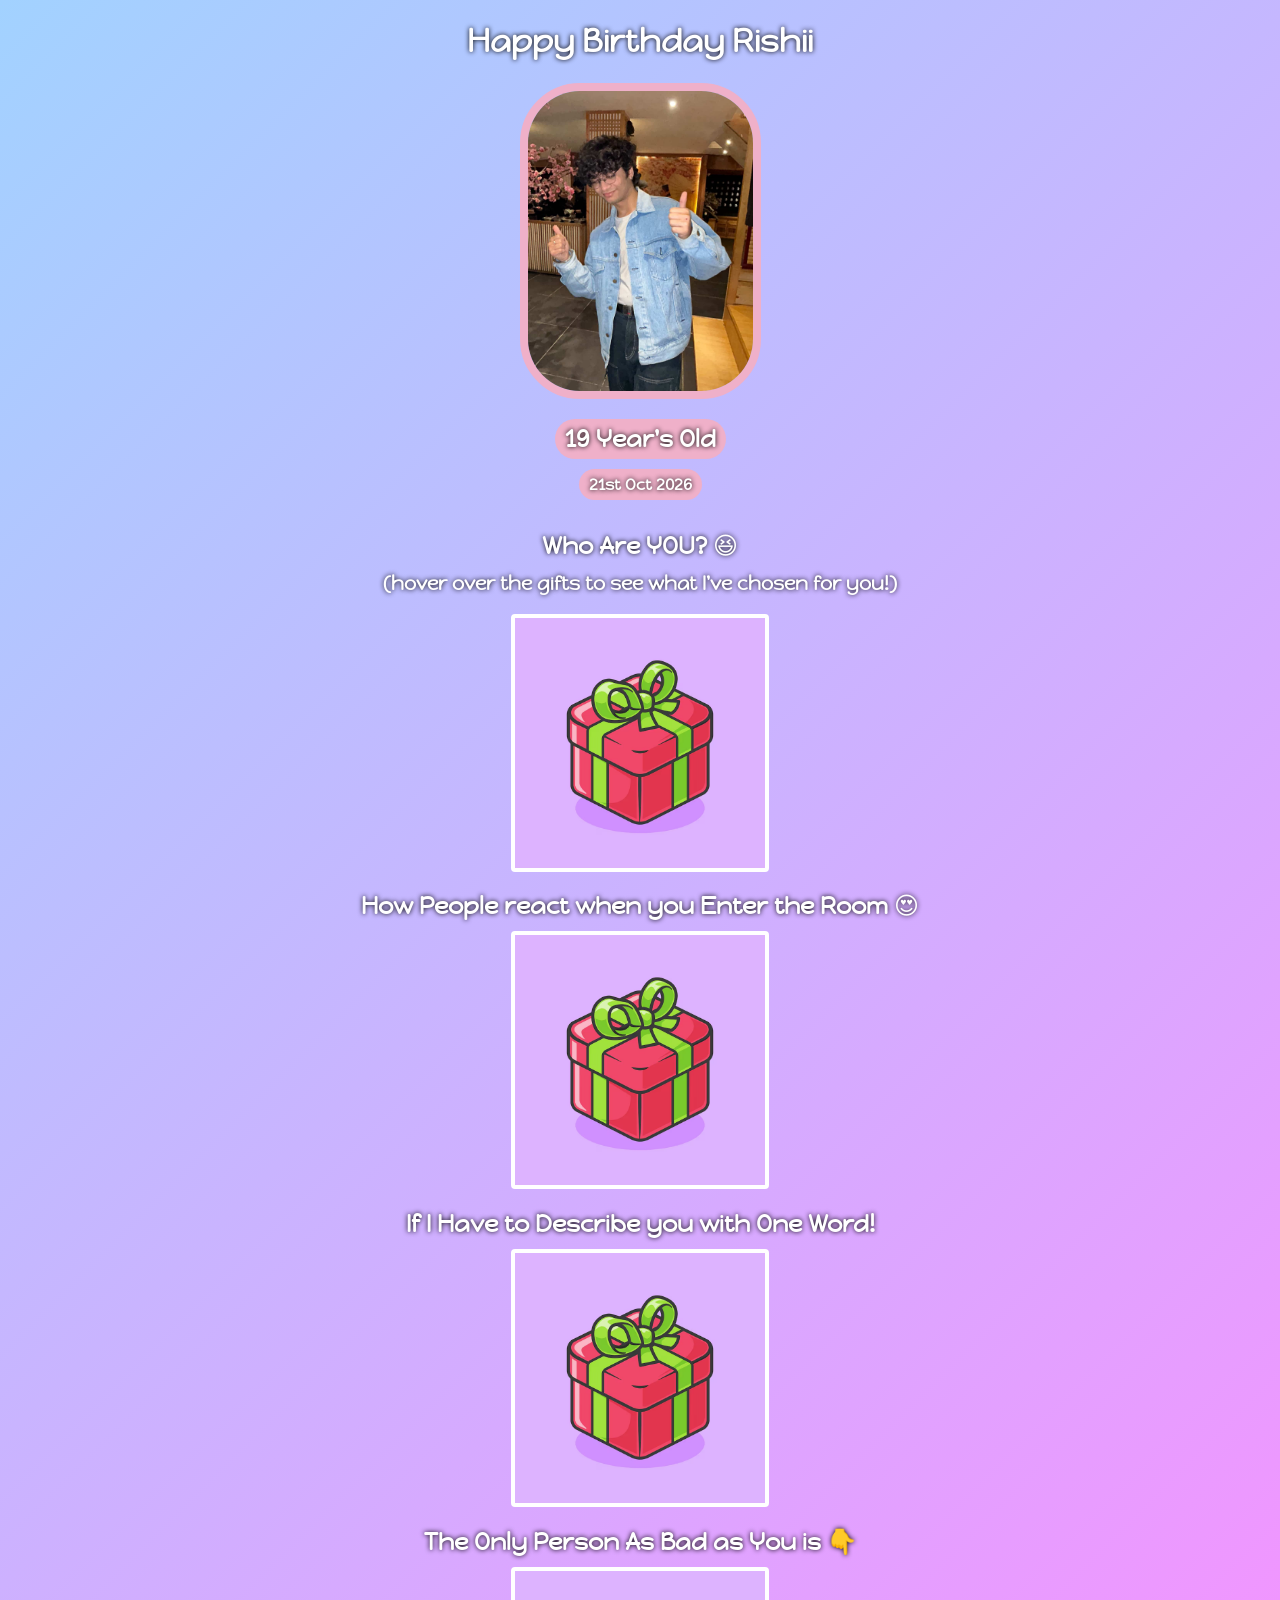
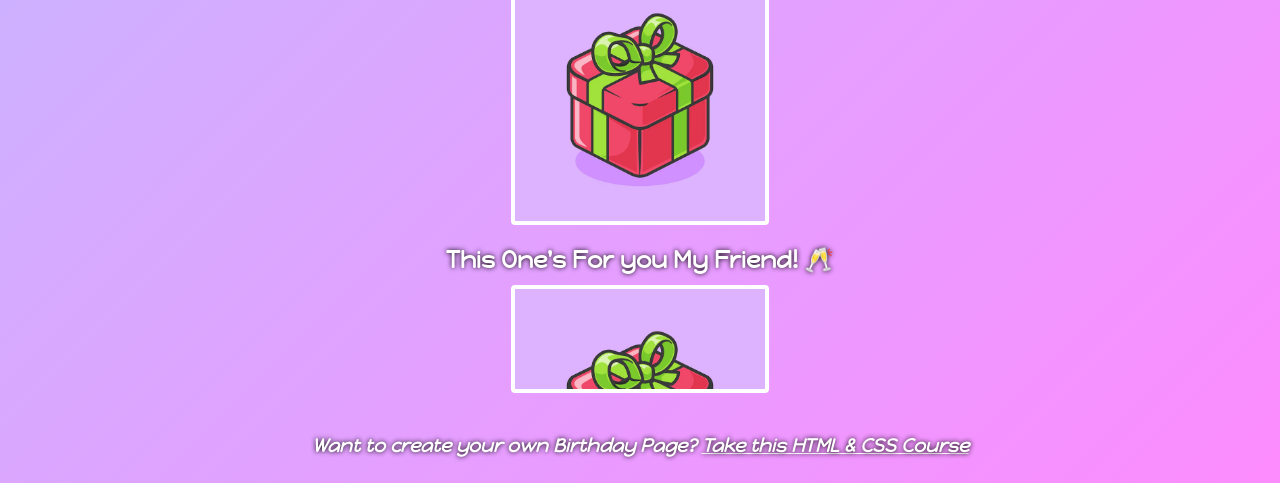
<file: 01. HTML, CSS/Birthday Gift Site/index.html>
<!DOCTYPE html>
<html lang="en">
<head>
    <meta charset="UTF-8">
    <meta name="viewport" content="width=device-width, initial-scale=1.0">
    <link rel="preconnect" href="https://fonts.googleapis.com">
    <link rel="preconnect" href="https://fonts.gstatic.com" crossorigin>
    <link href="https://fonts.googleapis.com/css2?family=Happy+Monkey&family=Orbitron:wght@400..900&display=swap" rel="stylesheet">
    <link rel="stylesheet" href="styles.css">
    <title>Happy Birthday</title>
</head>
<body>
    <div id="header">
        <h1 id="title">Happy Birthday Rishii</h1>
        <!-- Ignore the Images -->
        <img id="main-img" src="images/my_image.jpg" alt="Rishii's Birthday">
        <h2 id="age">19 Year's Old</h2>
        <h4 id="date">21st Oct 2026</h4>
    </div>
    <div class="gift-section">
        <h2 class="gift-title">Who Are YOU? 😆</h2>
        <h3 class="gift-hint">(hover over the gifts to see what I've chosen for you!)</h3>
        <div class="gift-image" id="gift-1"></div>
        <h2 class="gift-title">How People react when you Enter the Room 😍</h2>
        <div class="gift-image" id="gift-2"></div>
        <h2 class="gift-title">If I Have to Describe you with One Word!</h2>
        <div class="gift-image" id="gift-3"></div>
        <h2 class="gift-title">The Only Person As Bad as You is 👇</h2>
        <div class="gift-image" id="gift-4"></div>
        <h2 class="gift-title">This One's For you My Friend! 🥂</h2>
        <div class="gift-image" id="gift-5"></div>
    </div>
    <h3 id="footer">Want to create your own Birthday Page? <a href="https://scrimba.com/learn/htmlandcss" target="_blank">Take this HTML & CSS Course</a></h3>
</body>
</html>
</file>
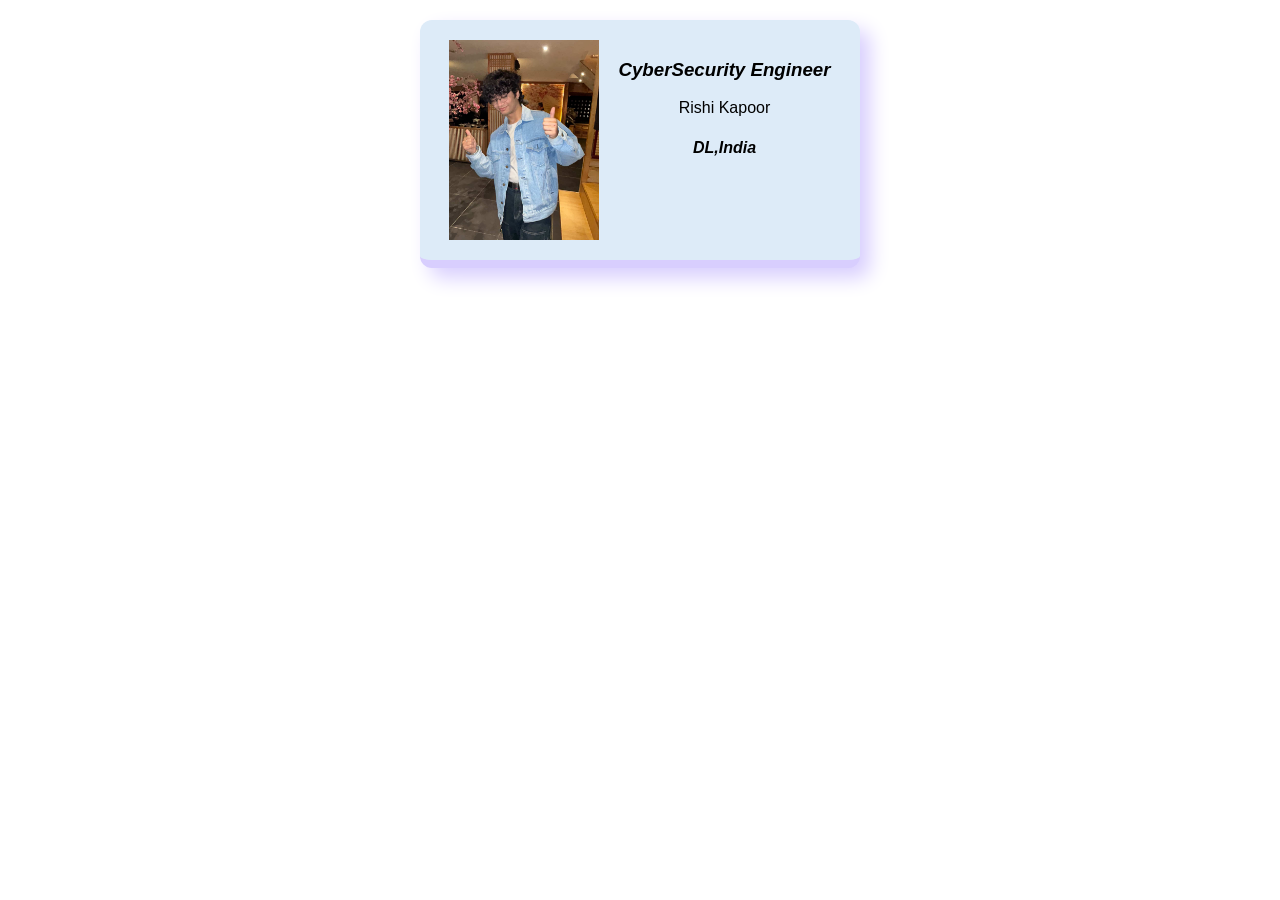
<file: 01. HTML, CSS/Business--Card/Index.html>
<!DOCTYPE html>
<html lang="en">
<head>
    <meta charset="UTF-8">
    <meta name="viewport" content="width=device-width, initial-scale=1.0">
    <link rel="stylesheet" href="styles.css">
    <title>Business Card</title>
</head>
<body>
    <div class="card ">
        <img src="my_image.jpg" alt="Rishi's Image Loading..." class="pfp ">
        <div>
            <h3><i>CyberSecurity Engineer</i></h3>
            <p>Rishi Kapoor</p>
            <h4><i>DL,India</i></h4>
        </div>
    </div>
</body>
</html>
</file>
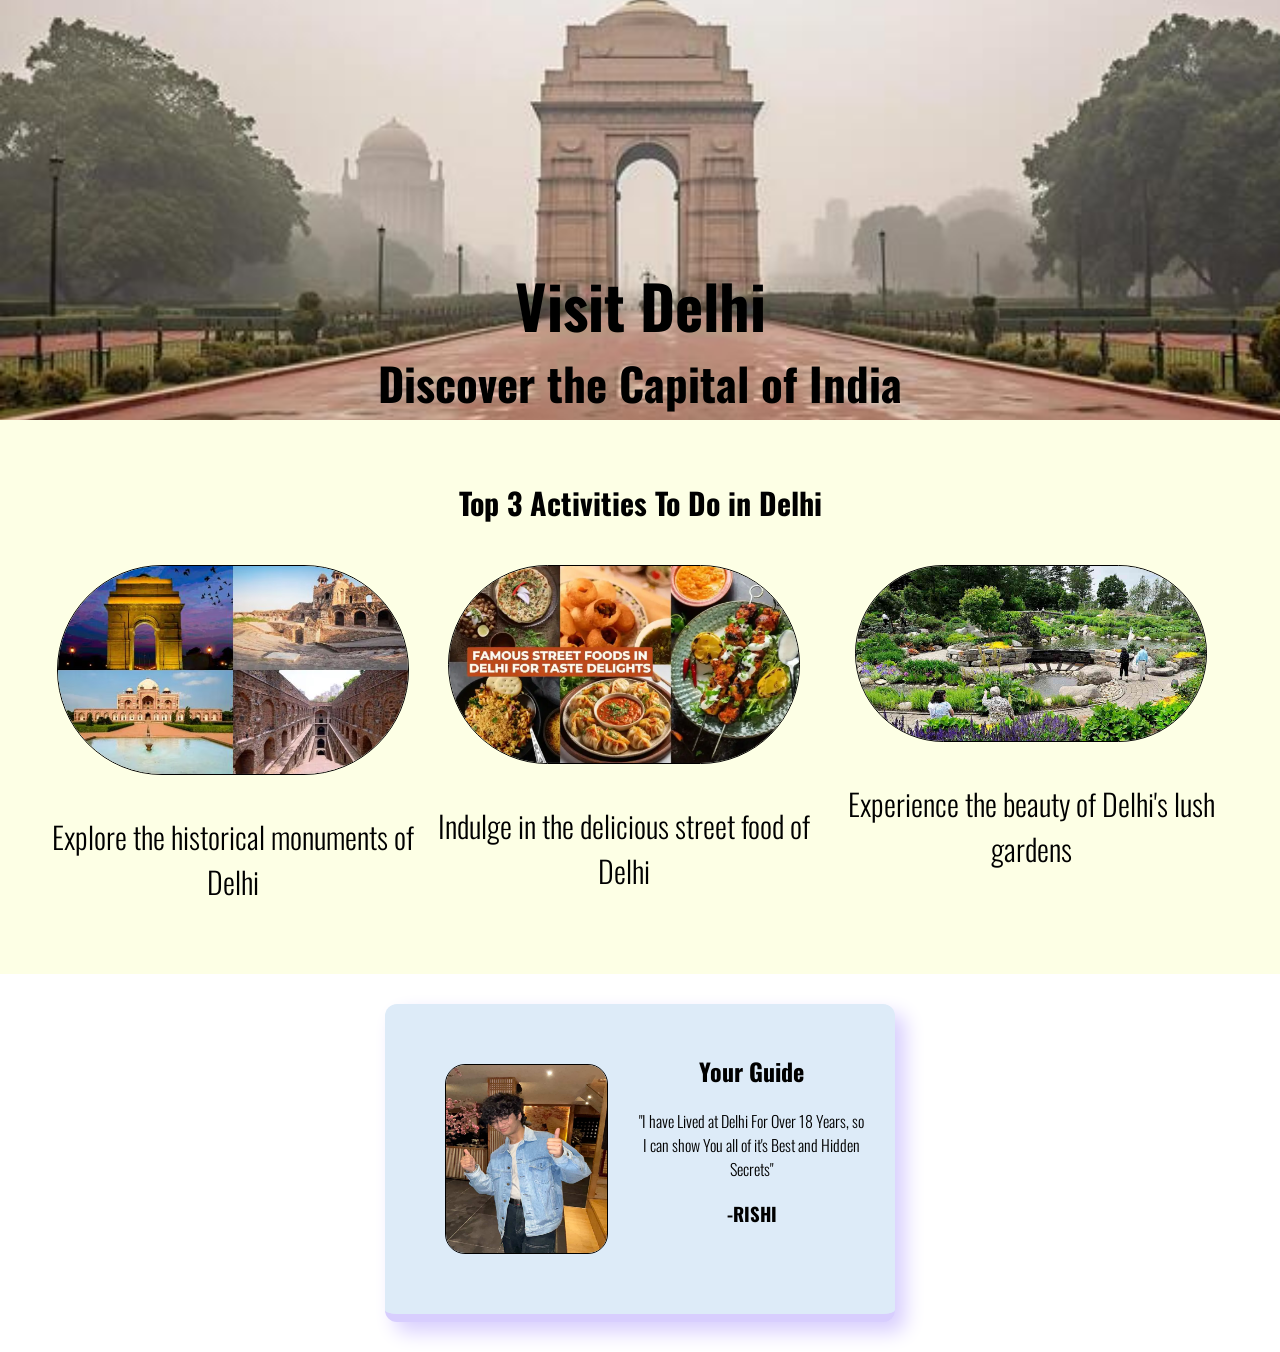
<file: 01. HTML, CSS/Delhi/Index.html>
<!DOCTYPE html>
<html lang="en">
<head>
    <meta charset="UTF-8">
    <meta name="viewport" content="width=device-width, initial-scale=1.0">
    <link rel="preconnect" href="https://fonts.googleapis.com">
    <link rel="preconnect" href="https://fonts.gstatic.com" crossorigin>
    <link href="https://fonts.googleapis.com/css2?family=Oswald:wght@200..700&display=swap" rel="stylesheet">
    <link rel="stylesheet" href="styles.css">
    <title>Delhi</title>
</head>
<body>
    <!-- Hero Section -->
    <div class="hero">
        <h1 id="visit">Visit Delhi</h1>
        <h2 id="tag-line">Discover the Capital of India</h2>
    </div>

    <!-- Activities Section -->
    <h2 id="top3">Top 3 Activities  To Do in Delhi</h2>
    <div class="activities">
        <div>
            <img id="monuments" src="images/Delhi-Monuments.avif" alt="Monuments in Delhi">
            <p>Explore the historical monuments of Delhi</p>
        </div>
        <div>
            <img id="street-foods" src="images/Famous-Street-Foods-in-Delhi-for-taste-delights_11zon.webp" alt="Famous Street Foods in Delhi">
            <p>Indulge in the delicious street food of Delhi</p>
        </div>
        <div>
            <img id="gardens" src="images/garden-of-five-senses-delhi-entry-fee-timings-holidays-reviews-header.jpg" alt="Lush gardens in Delhi">
            <p>Experience the beauty of Delhi's lush gardens</p>
        </div>
    </div>
    <!-- Guide Section  -->
     <div class="card">
        <img id="myimage" src="images/my_image.jpg" alt="Rishi's Image">
        <div>
            <h2>Your Guide</h2>
            <p>"I have Lived at Delhi For Over 18 Years, so I can show You all of it's Best and Hidden Secrets"</p>
            <h3>-RISHI</h3>
        </div>
     </div>
</body>
</html>
</file>
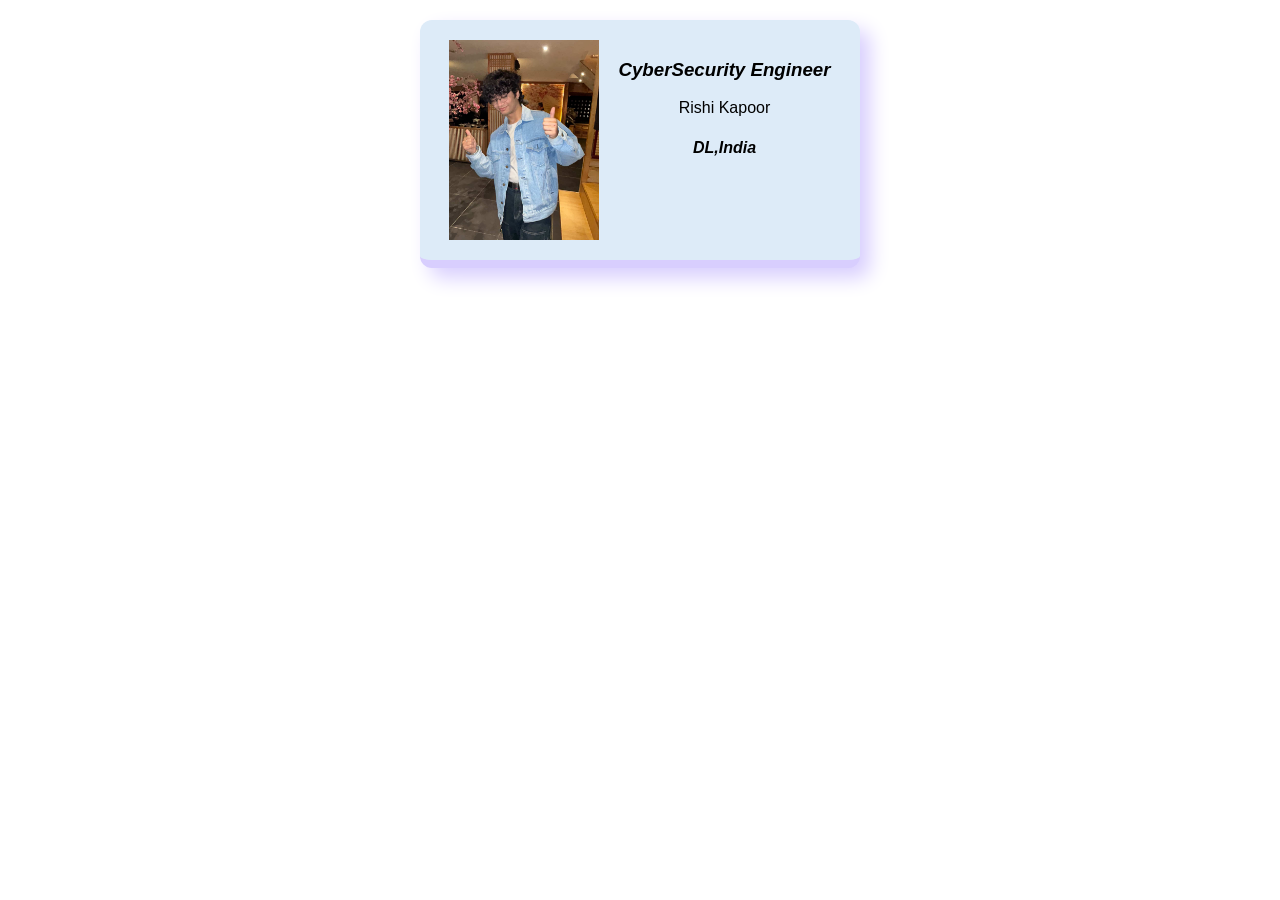
<file: 01. HTML, CSS/Digital Business Card/index.html>
<!DOCTYPE html>
<html lang="en">
<head>
    <meta charset="UTF-8">
    <meta name="viewport" content="width=device-width, initial-scale=1.0">
    <link rel="stylesheet" href="styles.css">
    <title>Business Card</title>
</head>
<body>
    <div class="card ">
        <img src="my_image.jpg" alt="Rishi's Image Loading..." class="pfp ">
        <div>
            <h3><i>CyberSecurity Engineer</i></h3>
            <p>Rishi Kapoor</p>
            <h4><i>DL,India</i></h4>
        </div>
    </div>
</body>
</html>
</file>
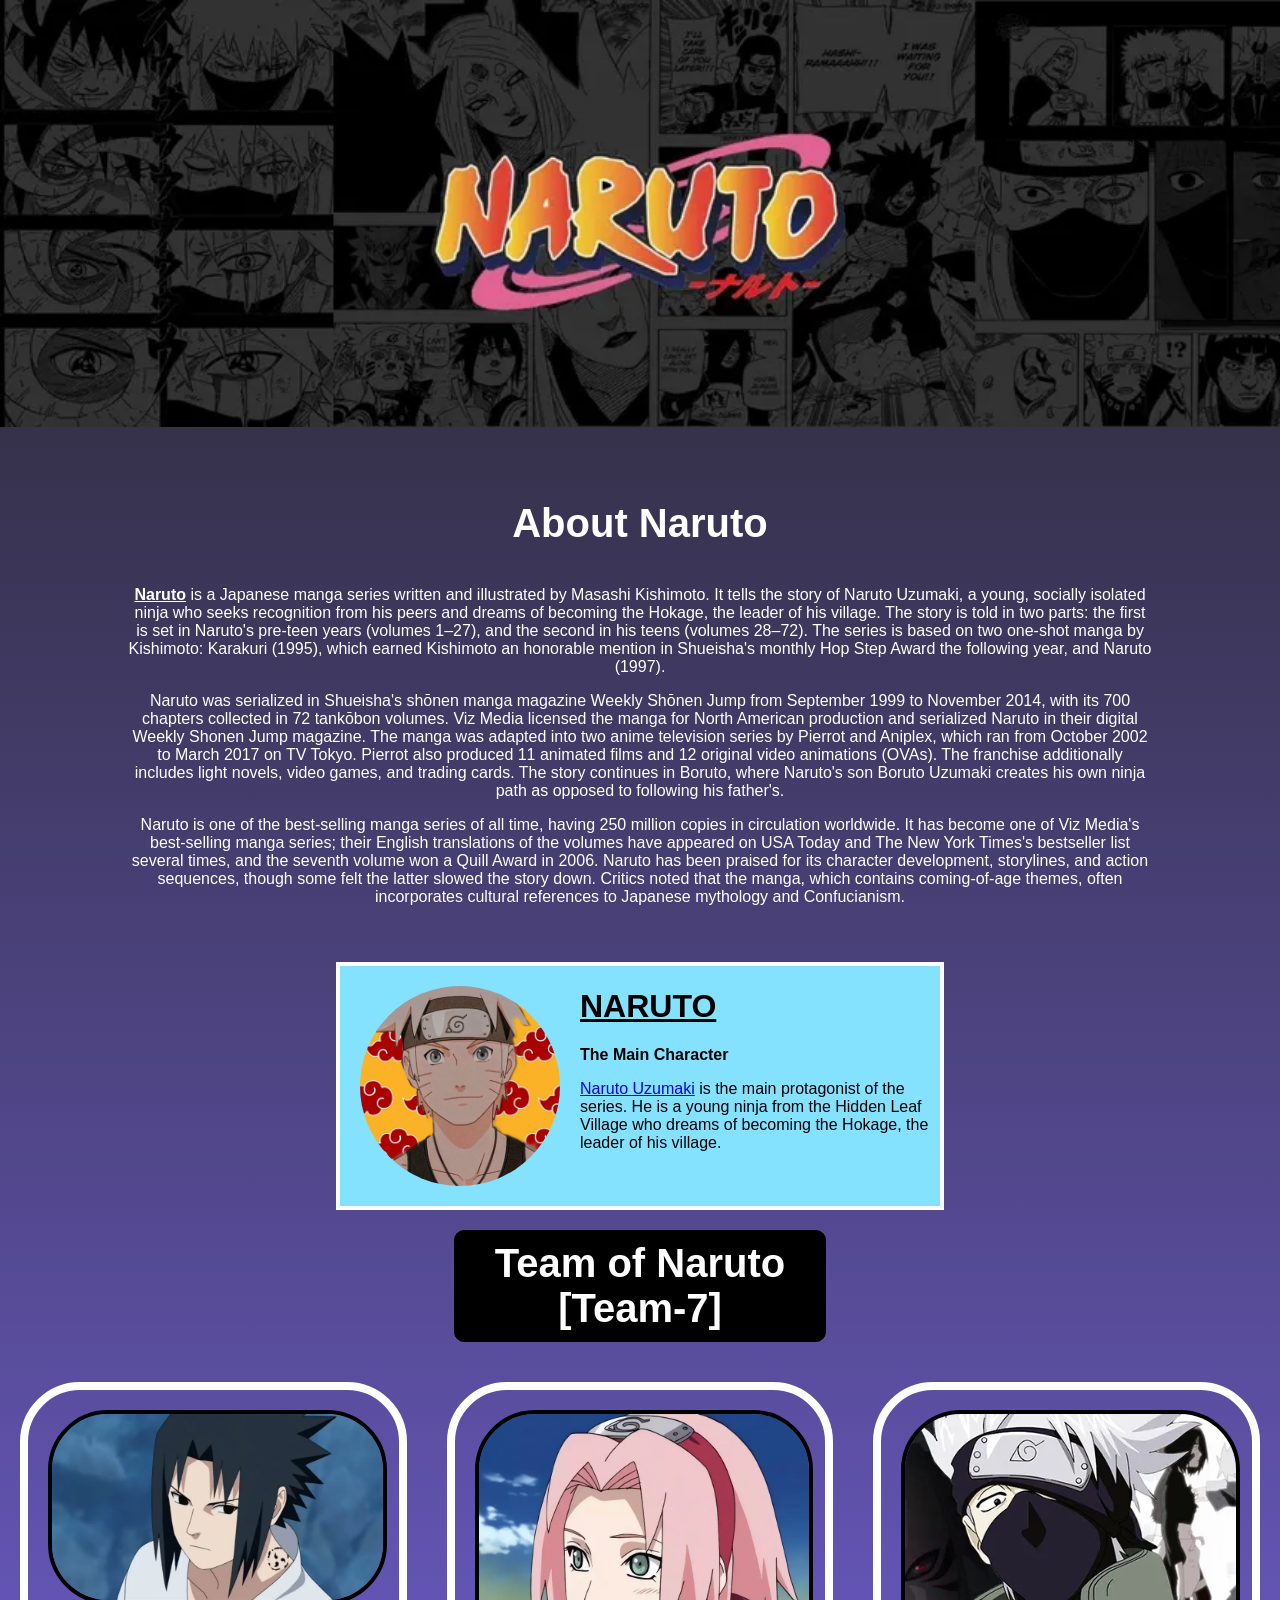
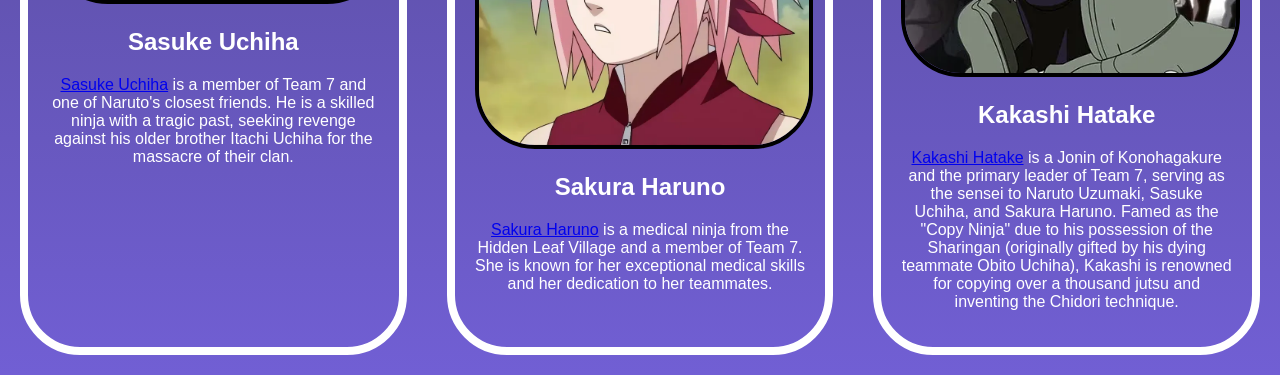
<file: 01. HTML, CSS/Naruto/Index.html>
<!DOCTYPE html>
<html lang="en">
<head>
    <link rel="stylesheet" href="styles.css">
    <meta charset="UTF-8">
    <meta name="viewport" content="width=device-width, initial-scale=1.0">
    <title>Naruto</title>
</head>
<body>
    <header>
        <img src="./Images/Title_name.webp" alt="loading" width="100%">
    </header>
    <main>
        <div class="about">
        <h3 id="about-naruto">About Naruto</h3>
        <p><strong><u>Naruto</u></strong> is a Japanese manga series written and illustrated by Masashi Kishimoto. It tells the story of Naruto Uzumaki, a young, socially isolated ninja who seeks recognition from his peers and dreams of becoming the Hokage, the leader of his village. The story is told in two parts: the first is set in Naruto's pre-teen years (volumes 1–27), and the second in his teens (volumes 28–72). The series is based on two one-shot manga by Kishimoto: Karakuri (1995), which earned Kishimoto an honorable mention in Shueisha's monthly Hop Step Award the following year, and Naruto (1997).</p>

        <p>Naruto was serialized in Shueisha's shōnen manga magazine Weekly Shōnen Jump from September 1999 to November 2014, with its 700 chapters collected in 72 tankōbon volumes. Viz Media licensed the manga for North American production and serialized Naruto in their digital Weekly Shonen Jump magazine. The manga was adapted into two anime television series by Pierrot and Aniplex, which ran from October 2002 to March 2017 on TV Tokyo. Pierrot also produced 11 animated films and 12 original video animations (OVAs). The franchise additionally includes light novels, video games, and trading cards. The story continues in Boruto, where Naruto's son Boruto Uzumaki creates his own ninja path as opposed to following his father's.</p>

        <p>Naruto is one of the best-selling manga series of all time, having 250 million copies in circulation worldwide. It has become one of Viz Media's best-selling manga series; their English translations of the volumes have appeared on USA Today and The New York Times's bestseller list several times, and the seventh volume won a Quill Award in 2006. Naruto has been praised for its character development, storylines, and action sequences, though some felt the latter slowed the story down. Critics noted that the manga, which contains coming-of-age themes, often incorporates cultural references to Japanese mythology and Confucianism.</p>
        </div>

        <div class="main-character">
            <img id="naruto-face" src="./Images/naruto-face.webp" alt="loading"> 
            <div class="main-character-text">
                <h1><u>NARUTO</u></h1>
                <p><strong>The Main Character</strong></p>
                <p><a href="https://en.wikipedia.org/wiki/Naruto_Uzumaki" target="_blank">Naruto Uzumaki</a> is the main protagonist of the series. He is a young ninja from the Hidden Leaf Village who dreams of becoming the Hokage, the leader of his village.</p>
            </div>
        </div>

        <h1 id="Team">Team of Naruto [Team-7]</h1>

        <div class="team-7">
            <div id="sasuke">
                <img class="team-sasuke-image" src="./Images/Sasuke.webp" alt="Sasuke Uchiha" width="100%">
                <h2><strong>Sasuke Uchiha</strong></h2>
                <p><a href="https://en.wikipedia.org/wiki/Sasuke_Uchiha" target="_blank">Sasuke Uchiha</a> is a member of Team 7 and one of Naruto's closest friends. He is a skilled ninja with a tragic past, seeking revenge against his older brother Itachi Uchiha for the massacre of their clan.</p>
            </div>

            <div id="sakura">
                <img class="team-sakura-image" src="./Images/Sakura.webp" alt="Sakura Haruno" width="100%">
                <h2><strong>Sakura Haruno</strong></h2>
                <p><a href="https://en.wikipedia.org/wiki/Sakura_Haruno" target="_blank">Sakura Haruno</a> is a medical ninja from the Hidden Leaf Village and a member of Team 7. She is known for her exceptional medical skills and her dedication to her teammates.</p>
            </div>

            <div id="kakashi">
                <img class="team-kakashi-image" src="./Images/Kakashi.webp" alt="Kakashi Hatake" width="100%">
                <h2><strong>Kakashi Hatake</strong></h2>
                <p><a href="https://en.wikipedia.org/wiki/Kakashi_Hatake" target="_blank">Kakashi Hatake</a> is a Jonin of Konohagakure and the primary leader of Team 7, serving as the sensei to Naruto Uzumaki, Sasuke Uchiha, and Sakura Haruno.  Famed as the "Copy Ninja" due to his possession of the Sharingan (originally gifted by his dying teammate Obito Uchiha), Kakashi is renowned for copying over a thousand jutsu and inventing the Chidori technique.</p>
            </div>
        </div>
    </main>
</body>
</html>
</file>
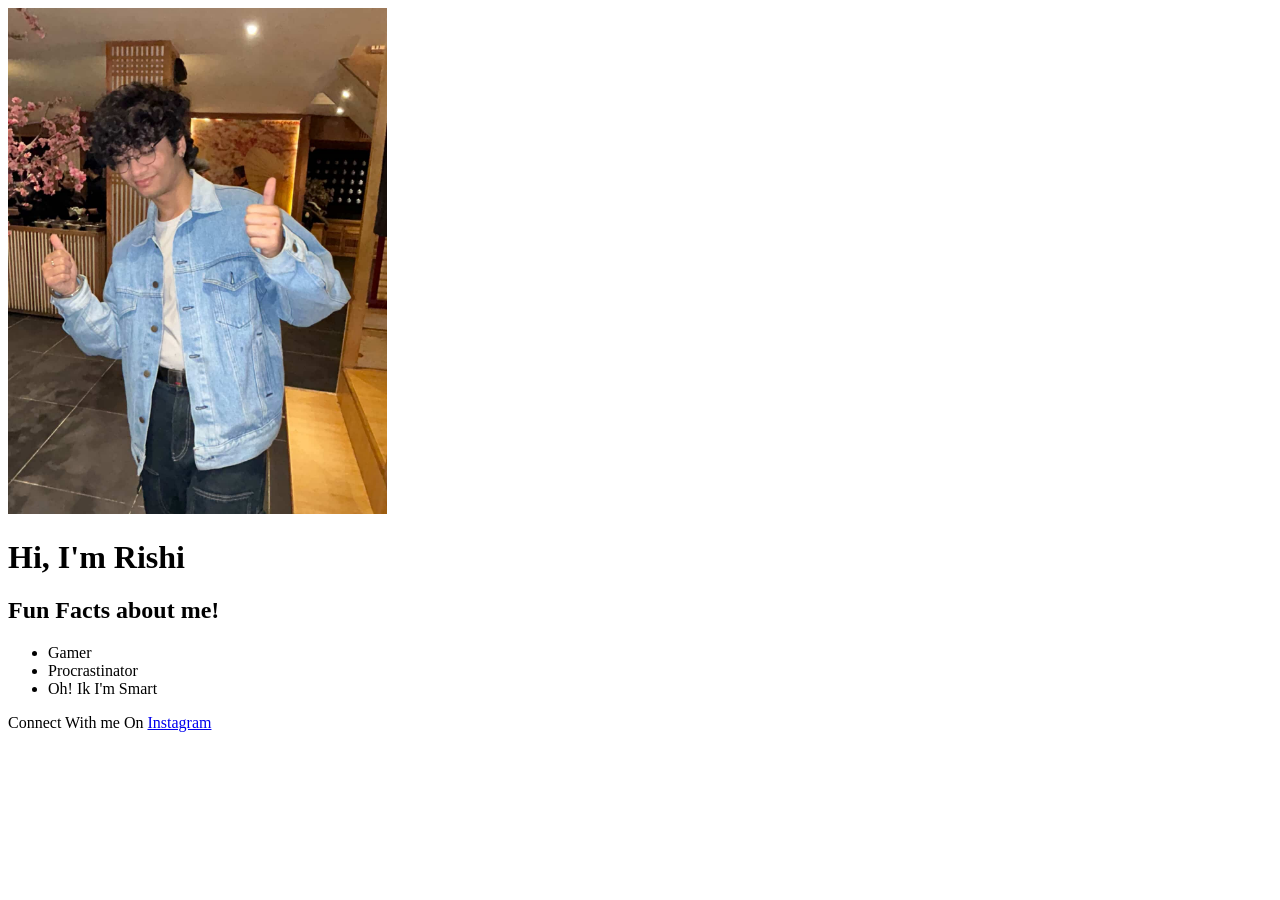
<file: 01. HTML, CSS/Personal Website/Index.html>
<!DOCTYPE html>
<html lang="en">
<head>
    <meta charset="UTF-8">
    <meta name="viewport" content="width=device-width, initial-scale=1.0">
    <script src="Index.js"></script>
    <title>HomePage</title>
</head>
<body>
    <img src="my_image.jpg" width="30%">
    <h1>Hi, I'm Rishi</h1>
    <h2>Fun Facts about me!</h2>
    <ul>
        <li>Gamer</li>
        <li>Procrastinator</li>
        <li>Oh! Ik I'm Smart</li>
    </ul>
    <p>Connect With me On <a href="https://www.instagram.com/yaa.itz_rishii/" target="_blank">Instagram</a></p>
</body>
</html>
</file>
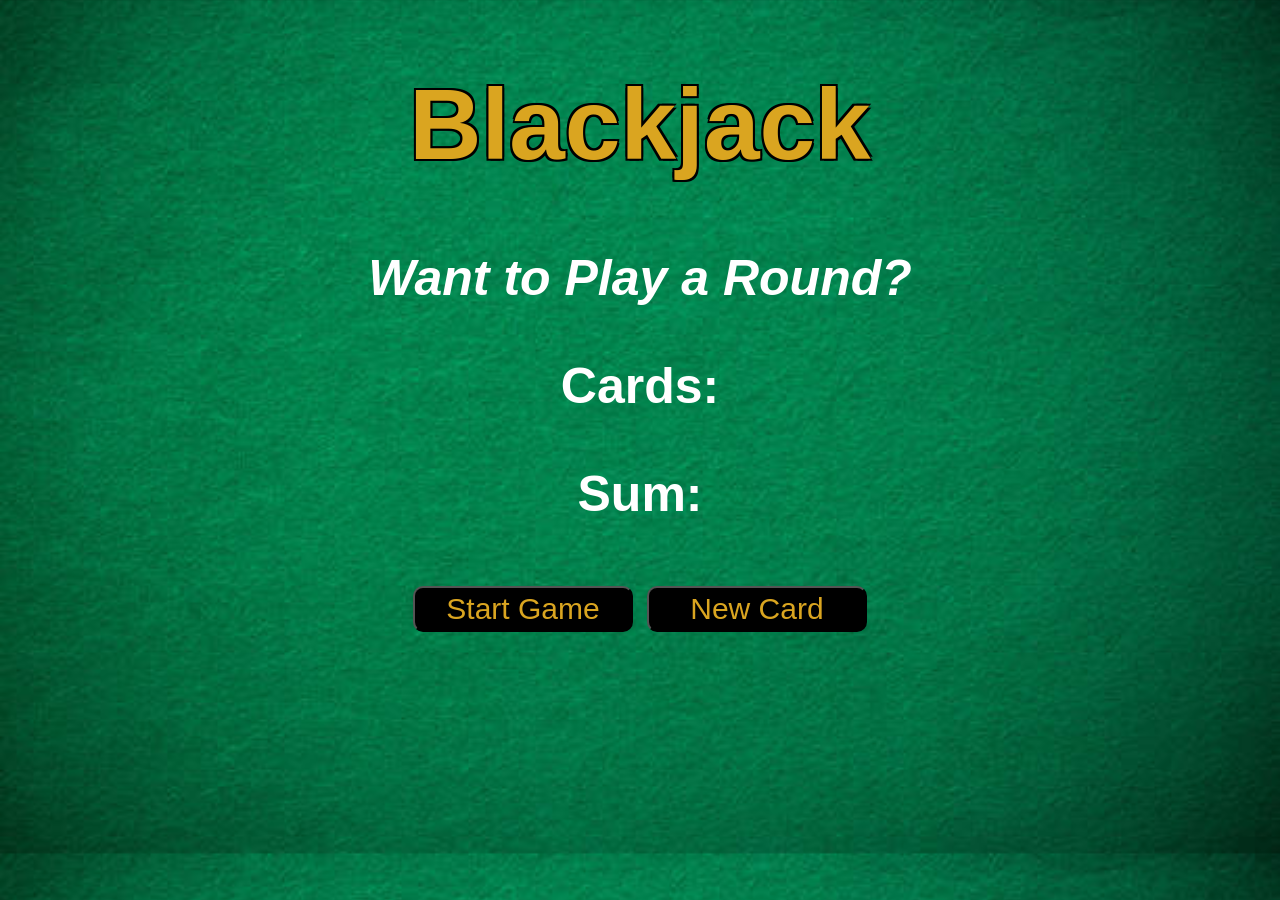
<file: 02. JavaScript/BlackJack/index.html>
<!DOCTYPE html>
<html lang="en">
<head>
    <meta charset="UTF-8">
    <meta name="viewport" content="width=device-width, initial-scale=1.0">
    <title>Blackjack</title>
    <link rel="stylesheet" href="styles.css">
</head>
<body>
    <h1>Blackjack</h1>
    <p id="message-el">Want to Play a Round?</p>
    <p id="cards-el">Cards:</p>
    <p id="sum-el">Sum:</p>
    <button class="start-el" id="btn" onclick="startGame()">Start Game</button>
    <button class="new-card-el" id="btn" onclick="newCard()">New Card</button>
    <script src="index.js"></script>
</body>
</html>
</file>
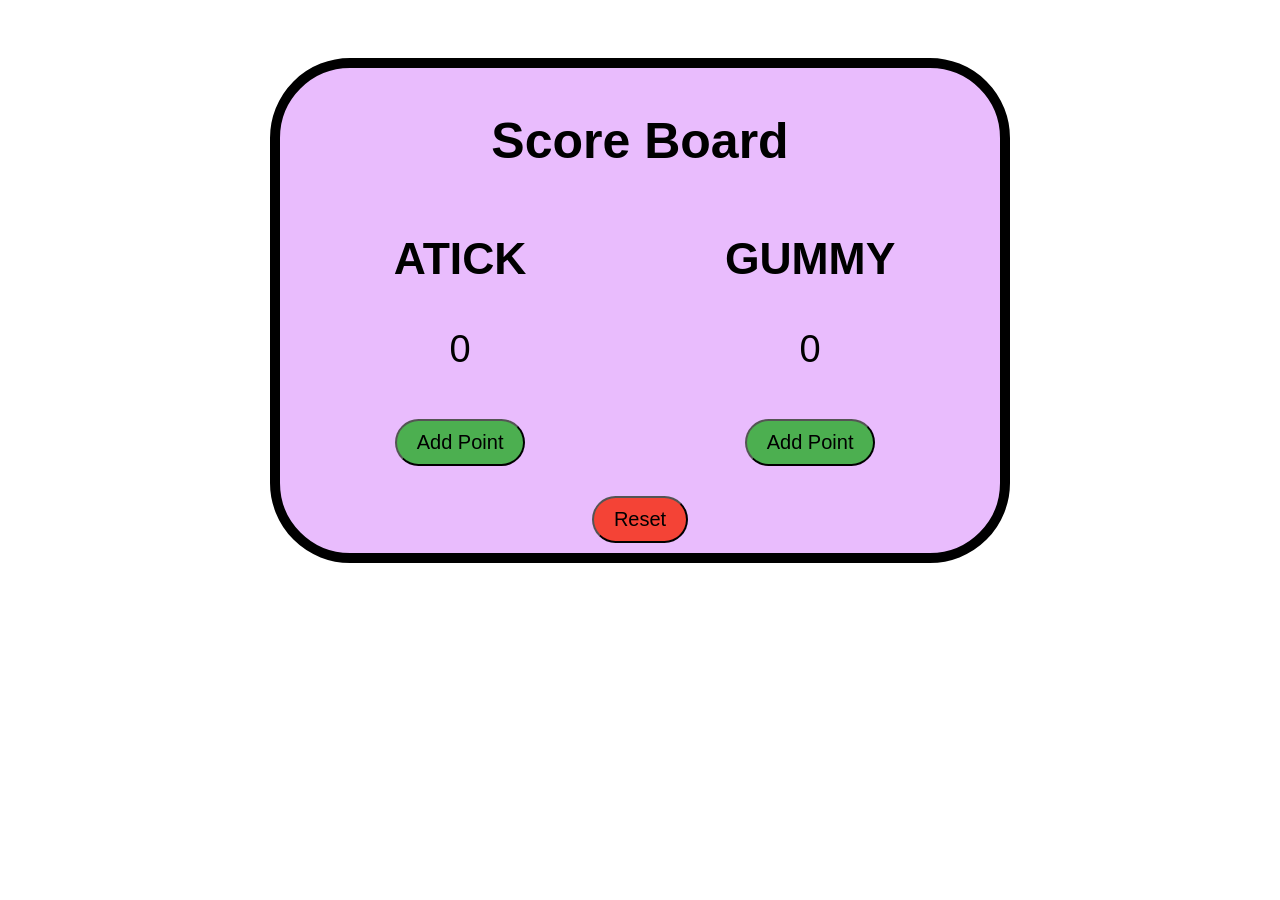
<file: 02. JavaScript/Score Board/index.html>
<!DOCTYPE html>
<html lang="en">
<head>
    <link rel="stylesheet" href="styles.css">
    <meta charset="UTF-8">
    <meta name="viewport" content="width=device-width, initial-scale=1.0">
    <title>Score Board</title>
</head>
<body>
    <div class="border">
        <h1 id="score-board-title">Score Board</h1>
        <div class="score-board">
            <div id="team1-score">
                <h3>ATICK</h3>
                <p id="atick-points">0</p>
                <button id="team1-add" onclick="atick_points()">Add Point</button>
            </div>
            <div id="team2-score">
                <h3>GUMMY</h3>
                <p id="gummy-points">0</p>
                <button id="team2-add" onclick="gummy_points()">Add Point</button>
            </div>
        </div>
        <div id="reset">
            <button id="reset-button" onclick="reset()">Reset</button>
        </div>
    </div>
    <script src="index.js"></script>
</body>
</html>
</file>
<file: 01. HTML, CSS/Birthday Gift Site/styles.css>
body {
    background: linear-gradient(135deg, #a2d2ff, rgb(253, 140, 255));
    margin: 0;
    padding: 0;
    text-align: center;
    color: #ffffff;
    text-shadow: 0px 0px 5px #000000;
    font-family: "Happy Monkey", system-ui;
    font-optical-sizing: auto;
    font-weight:500;
    font-style: normal;
}

#title {
    font-family: "Happy Monkey", system-ui;
    font-optical-sizing: auto;
    font-weight:800;
    font-style: normal;
}

#main-img {
    display: block;
    margin: 0 auto;
    height: 300px;
    border-radius: 60px;
    border-color: #EFB0C9;
    border-style: solid;
    border-width: 8px;
}

#age {
    /* font-family: "Happy Monkey", system-ui;
    font-optical-sizing: auto;
    font-weight:500;
    font-style: normal; */
    background: #EFB0C9;
    padding: 5px 10px;
    border-radius: 20px;
}

#date {
    /* font-family: "Happy Monkey", system-ui;
    font-optical-sizing: auto;
    font-weight:500;
    font-style: normal; */
    background: #EFB0C9;
    padding: 5px 10px;
    border-radius: 20px;
    margin-top: -10px;
}

#header {
    display: flex;
    flex-direction: column;
    align-items: center;
}

.gift-section {
    margin-top: -10px;
}

.gift-title {
    margin-bottom: 10px;
}

.gift-hint {
    margin-top: 0px;
}
.gift-image {
    background-image: url(images/gift-box-cartoon-vector-icon-illustration-holiday-object-icon-isolated-flat-vector_138676-13188.avif);
    width: 250px;
    height: 250px;
    background-size: cover;
    margin: 0px auto;
    border: 4px solid white;
    border-radius: 4px;
}

#gift-1:hover {
    background-image: url(images/South\ Carolina\ Thank\ You\ GIF\ by\ Travelers\ Rest\ Here.gif);
}

#gift-2:hover {
    background-image: url(images/Season\ 8\ Wow\ GIF\ by\ The\ Office.gif);
}

#gift-3:hover {
    background-image: url(images/Season\ 1\ Love\ GIF\ by\ Paramount+.gif);
}

#gift-4:hover {
    background-image: url(images/Martial\ Arts\ Film\ GIF\ by\ Arrow\ Video.gif);
}

#gift-5{
    height: 100px;
}

#gift-5:hover {
    background-image: url(images/South\ Carolina\ Thank\ You\ GIF\ by\ Travelers\ Rest\ Here.gif);
}

#footer {
    font-style: italic;
    margin-top: 40px;
    margin-bottom: 2%;
}

a {
    color: #ffffff;
}
</file>
<file: 01. HTML, CSS/Business--Card/styles.css>
body {
    margin: 20px;
}

.pfp {
    width: 150px; 
} 

.card {
    width: 400px;
    margin: 10px auto;
    padding: 20px;
    display: flex;
    justify-content: space-around;
    text-align: center;
    font-family:'Franklin Gothic Medium', 'Arial Narrow', Arial, sans-serif;
    background-color: #ddebf8;
    border-bottom: 8px solid #d8cefe;
    border-radius: 12px;
    box-shadow: #d8cefe 10px 10px 20px;
}
</file>
<file: 01. HTML, CSS/Delhi/styles.css>
body {
    text-align: center;
    margin: 0;
    font-family: "Oswald", sans-serif;
    font-optical-sizing: auto;
    font-weight: 300;
    font-style: normal;
}

img{
    width: 350px;
}

.hero {
    background-image: url(images/beautiful-india-gate-new-delhi-generative-ai-photo.jpg);
    background-size: cover;
    background-position: center;
    height: 400px;
    font-size: 30px;
    padding: 10px 0px;
}

#visit {
    margin-top: 250px;
    margin-bottom: 0px;
}

#tag-line{
    margin-top: 0px;
}

#top3 {
    background-color: rgb(253, 255, 229);
    font-size: 30px;
    padding-top: 60px;
    margin-top: 0px;
    margin-bottom: 0px;
}

.activities {
    background-color: rgb(253, 255, 229);
    padding: 40px;
    display: flex;
    justify-content: space-around;
    font-size: 30px;
}

#monuments {
    border: 1px solid black;
    border-radius: 500px;
}

#street-foods {
    border: 1px solid black;
    border-radius: 500px;
}

#gardens {
    border: 1px solid black;
    border-radius: 500px;
}

#myimage {
    margin: 30px;
    border: 1px solid black;
    border-radius: 20px;
}

.card {
    width: 450px;
    height: 250px;
    margin: 30px auto;
    padding: 30px;
    display: flex;
    justify-content: space-around;
    text-align: center;
    background-color: #ddebf8;
    border-bottom: 8px solid #d8cefe;
    border-radius: 12px;
    box-shadow: #d8cefe 10px 10px 20px;
}
</file>
<file: 01. HTML, CSS/Digital Business Card/styles.css>
body {
    margin: 20px;
}

.pfp {
    width: 150px; 
} 

.card {
    width: 400px;
    margin: 10px auto;
    padding: 20px;
    display: flex;
    justify-content: space-around;
    text-align: center;
    font-family:'Franklin Gothic Medium', 'Arial Narrow', Arial, sans-serif;
    background-color: #ddebf8;
    border-bottom: 8px solid #d8cefe;
    border-radius: 12px;
    box-shadow: #d8cefe 10px 10px 20px;
}
</file>
<file: 01. HTML, CSS/Naruto/styles.css>
body {
    font-family: Arial, sans-serif;
    margin: 0;
    background: linear-gradient(to bottom, #252525, #715fd4);
    color: rgb(255, 255, 255);
}

.about {
    padding: 20px;
    width: 80%;
    margin: 10px auto;
    text-align: center;
}

#about-naruto {
    font-size: 40px;
}

.main-character {
    display: flex;
    justify-content: center;
    border: 4px solid white;
    width: 600px;
    margin: 20px auto;
    background-color: rgb(132, 226, 255);
    color: rgb(0, 0, 0);
}

#naruto-face {
    width: 200px;
    height: 200px;
    margin: 20px;
    border-radius: 50%;
}
.main-character-text {
    display: block;
}

#Team {
    text-align: center;
    margin: 20px auto;
    font-size: 40px;
    border: 1px solid black;
    background-color: black;
    width: 350px;
    padding: 10px;
    border-radius: 10px;
}

.team-7 {
    display: flex;
    justify-content: center;
}


#sasuke, #sakura, #kakashi {
    border: 8px solid white;
    padding: 20px;
    border-radius: 60px;
    width: 600px;
    margin: 20px;
    color: white;
    text-align: center;
}

.team-sasuke-image, .team-sakura-image, .team-kakashi-image {
    width: 100%;
    height: auto;
    border-radius: 60px;
    border: 4px solid black;
}
</file>
<file: 02. JavaScript/BlackJack/styles.css>
body {
    font-family: 'Trebuchet MS', 'Lucida Sans Unicode', 'Lucida Grande', 'Lucida Sans', Arial, sans-serif;
    text-align: center;
    font-size: 50px;
    background-image: url("./Images/Background.jpg");
    background-size: cover;
    color: white;
    font-weight: bold;
}

h1 {
    color: goldenrod;
    text-shadow:     
    -2px -2px 0 black,
     2px -2px 0 black,
    -2px  2px 0 black,
     2px  2px 0 black;
}

#message-el {
    font-style: italic;
}

#btn{
    width: 220px;
    color: goldenrod;
    background-color: black;
    font-size: 30px;
    padding: 4px;
    border-radius: 10px;
}
</file>
<file: 02. JavaScript/Score Board/styles.css>
body {
    font-family: Arial, sans-serif;
    display: flex;
    flex-direction: column;
    align-items: center;
}

.border {
    margin-top: 50px;
    border: 10px solid black;
    padding: 10px;
    width: 700px;
    border-radius: 80px;
    background-color: rgb(233, 188, 253);
}

#score-board-title {
    text-align: center;
    font-size: 50px;
    margin-bottom: 20px;
}

.score-board {
    font-size: 38px;
    display: flex;
    text-align: center;
    justify-content: space-around;
    margin-top: 20px;
    margin-bottom: 20px;
}

button {
    background-color: #4CAF50;
    border-radius: 40px;
    font-size: 20px;
    padding: 10px 20px;
    margin: 10px;
    cursor: pointer;
}

#reset-button {
    background-color: #f44336;
    display: block;
    margin: 0 auto;
}
</file>
